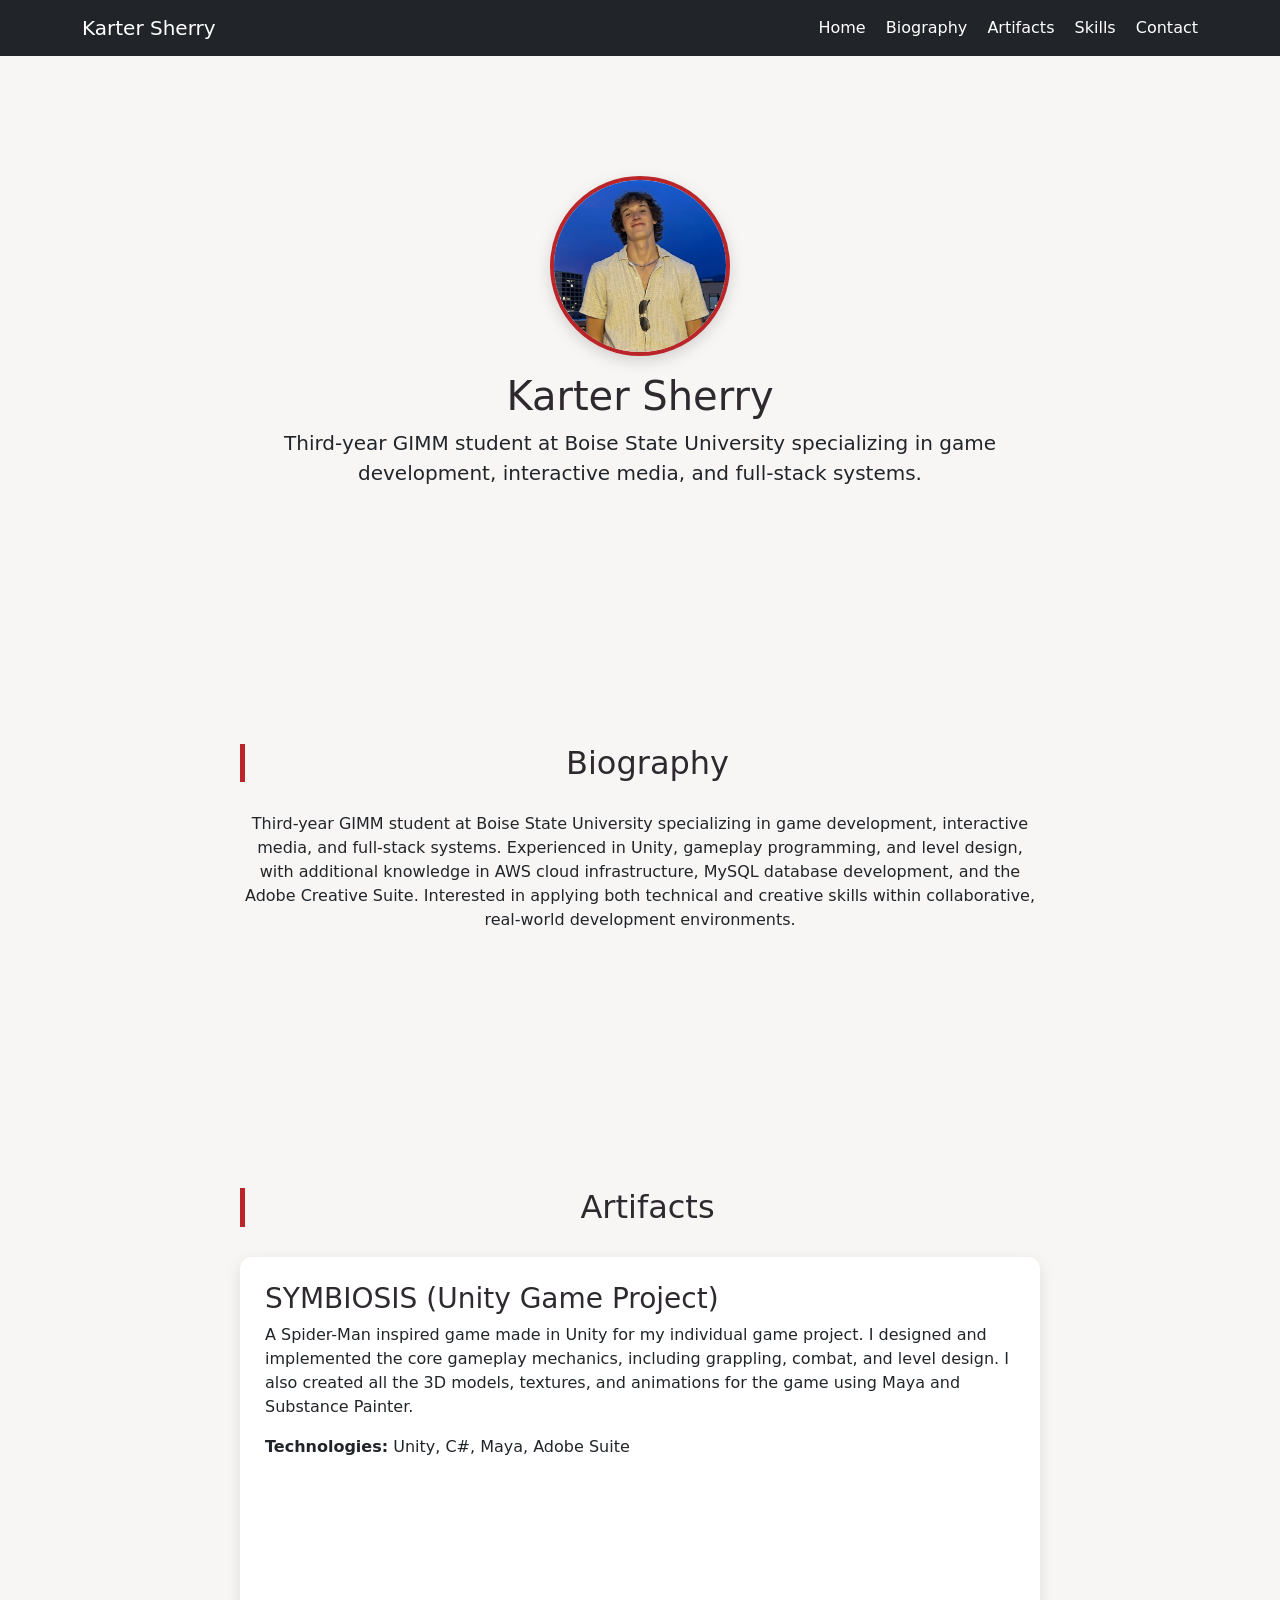
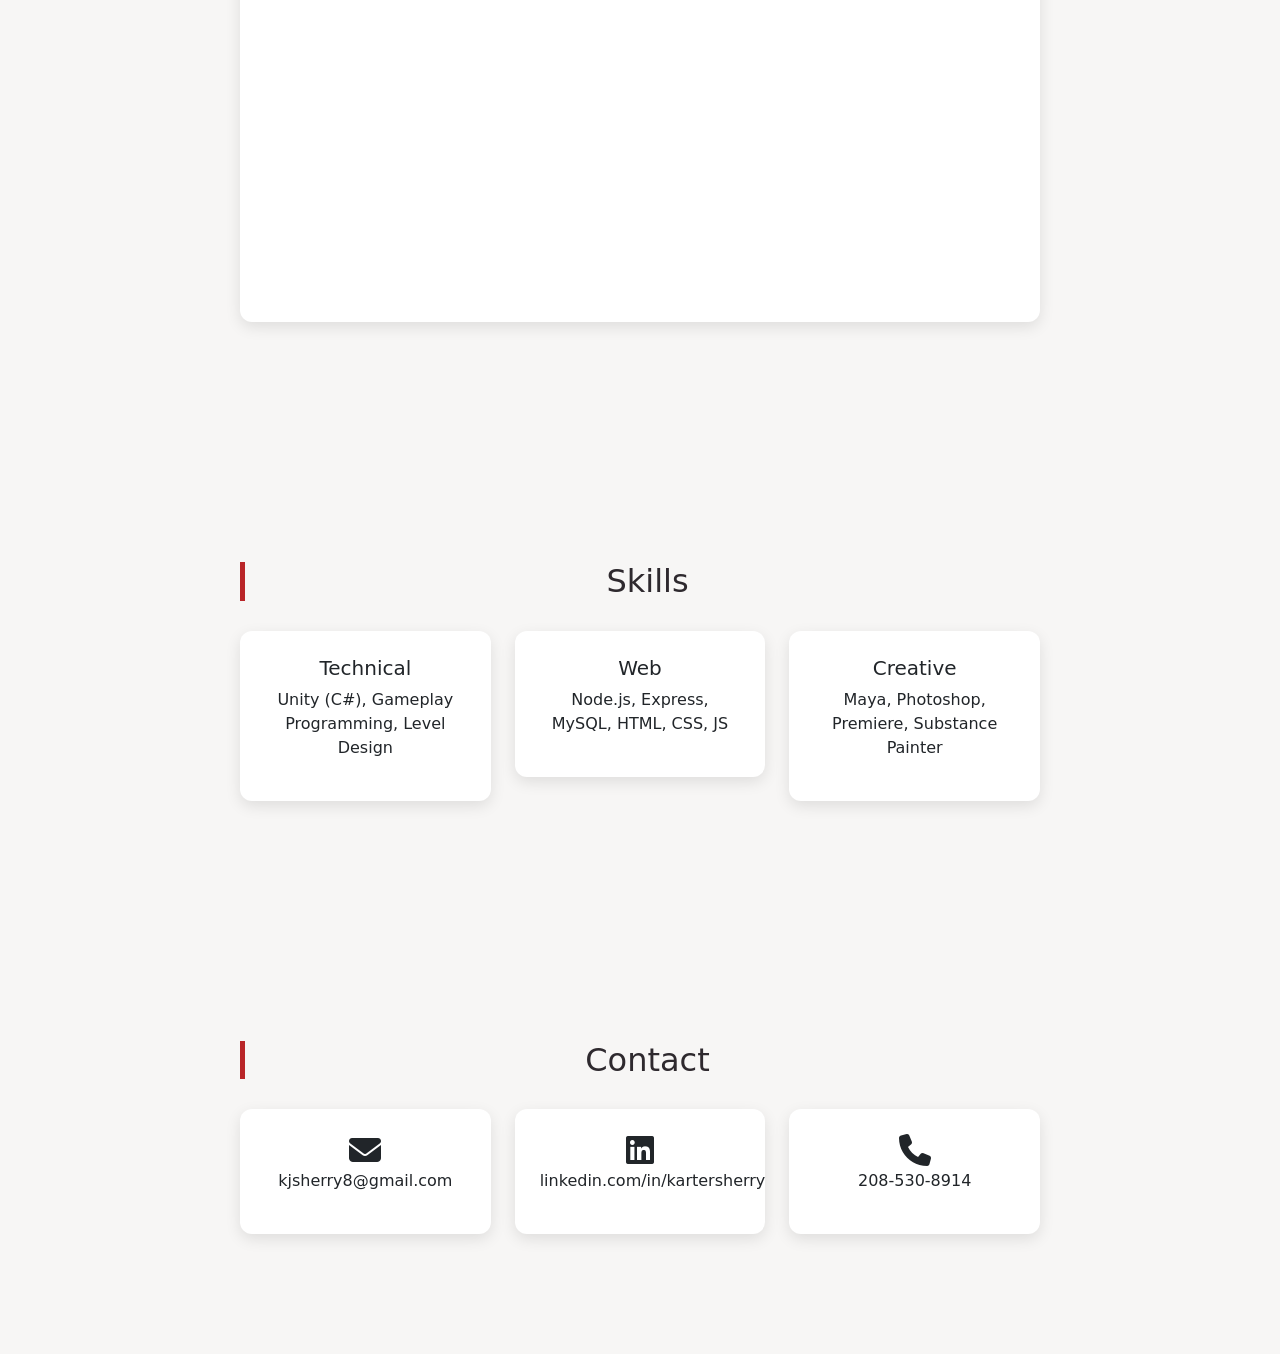
<file: index.html>
<!DOCTYPE html>
<html lang="en">

<head>
    <meta charset="utf-8" />
    <meta name='viewport' content='width=device-width, initial-scale=1' />

    <title>Karter Sherry Portfolio</title>

    <!-- Bootstrap -->
    <link href="https://cdn.jsdelivr.net/npm/bootstrap@5.3.0/dist/css/bootstrap.min.css" rel="stylesheet">

    <!-- Icons -->
    <link href="https://cdnjs.cloudflare.com/ajax/libs/font-awesome/6.5.0/css/all.min.css" rel="stylesheet">

    <link rel="stylesheet" href="styles.css">
</head>

<body>

    <!-- TOP NAVBAR -->
    <nav class="navbar navbar-expand-lg navbar-dark bg-dark sticky-top">
        <div class="container">
            <a class="navbar-brand" href="#">Karter Sherry</a>

            <div class="ms-auto">
                <a class="nav-link d-inline text-white" href="#home">Home</a>
                <a class="nav-link d-inline text-white" href="#about">Biography</a>
                <a class="nav-link d-inline text-white" href="#projects">Artifacts</a>
                <a class="nav-link d-inline text-white" href="#skills">Skills</a>
                <a class="nav-link d-inline text-white" href="#contact">Contact</a>
            </div>
        </div>
    </nav>

    <!-- MAIN CONTENT -->
    <div class="container-fluid">

        <!-- HERO -->
        <section id="home" class="section text-center">
            <div class="section-box">
                <img src="images/IMG_5918.jpg" class="profile-img mb-3">
                <h1>Karter Sherry</h1>
                <p class="lead">
                    Third-year GIMM student at Boise State University specializing in game development, interactive media, and full-stack systems.
                </p>
            </div>
        </section>

        <!-- BIO -->
        <section id="about" class="section">
            <div class="section-box text-center">
                <h2>Biography</h2>
                <p>
                    Third-year GIMM student at Boise State University specializing in game development, interactive
                    media, and full-stack systems. Experienced in Unity, gameplay programming, and level design, with
                    additional knowledge in AWS cloud infrastructure, MySQL database development, and the Adobe Creative
                    Suite. Interested in applying both technical and creative skills within collaborative, real-world
                    development environments.
                </p>
            </div>
        </section>

        <!-- PROJECTS -->
        <section id="projects" class="section">
            <div class="section-box">
                <h2 class="text-center">Artifacts</h2>

                <div class="custom-card">
                    <h3>SYMBIOSIS (Unity Game Project)</h3>

                    <p>
                        A Spider-Man inspired game made in Unity for my individual game project. I designed and
                        implemented
                        the core gameplay mechanics, including grappling, combat, and level design. I also created all
                        the 3D models, textures,
                        and animations for the game using Maya and Substance Painter.
                    </p>

                    <p><strong>Technologies:</strong> Unity, C#, Maya, Adobe Suite</p>

                    <div class="ratio ratio-16x9 mt-3">
                        <iframe width="1063" height="598" src="https://www.youtube.com/embed/Jr3z-DVpZlA"
                            title="SYMBIOSIS Individual Game Project Gameplay Demo and Showcase" frameborder="0"
                            allow="accelerometer; autoplay; clipboard-write; encrypted-media; gyroscope; picture-in-picture; web-share"
                            referrerpolicy="strict-origin-when-cross-origin" allowfullscreen></iframe>
                    </div>
                </div>
            </div>
        </section>

        <!-- SKILLS -->
        <section id="skills" class="section">
            <div class="section-box">
                <h2 class="text-center">Skills</h2>

                <div class="row g-4">

                    <div class="col-md-4">
                        <div class="custom-card text-center">
                            <h5>Technical</h5>
                            <p>Unity (C#), Gameplay Programming, Level Design</p>
                        </div>
                    </div>

                    <div class="col-md-4">
                        <div class="custom-card text-center">
                            <h5>Web</h5>
                            <p>Node.js, Express, MySQL, HTML, CSS, JS</p>
                        </div>
                    </div>

                    <div class="col-md-4">
                        <div class="custom-card text-center">
                            <h5>Creative</h5>
                            <p>Maya, Photoshop, Premiere, Substance Painter</p>
                        </div>
                    </div>

                </div>
            </div>
        </section>

        <!-- CONTACT -->
        <section id="contact" class="section">
            <div class="section-box">
                <h2 class="text-center">Contact</h2>

                <div class="row text-center g-4">

                    <div class="col-md-4">
                        <div class="custom-card">
                            <i class="fa-solid fa-envelope fa-2x"></i>
                            <p>kjsherry8@gmail.com</p>
                        </div>
                    </div>

                    <div class="col-md-4">
                        <div class="custom-card">
                            <i class="fa-brands fa-linkedin fa-2x"></i>
                            <p>linkedin.com/in/kartersherry</p>
                        </div>
                    </div>

                    <div class="col-md-4">
                        <div class="custom-card">
                            <i class="fa-solid fa-phone fa-2x"></i>
                            <p>208-530-8914</p>
                        </div>
                    </div>

                </div>
            </div>
        </section>

    </div>

</body>

</html>
</file>
<file: styles.css>
/* More breathing room */
.section {
    padding: 120px 0;
}

/* Center everything properly */
.section-box {
    max-width: 800px;
    margin: 0 auto;
}

/* Cards */
.custom-card {
    background: white;
    padding: 25px;
    border-radius: 12px;
    box-shadow: 0 5px 15px rgba(0,0,0,0.1);
    transition: transform 0.2s ease;
}

.custom-card:hover {
    transform: translateY(-5px);
}

/* Profile image */
.profile-img {
    width: 150px;
    border-radius: 50%;
}

/* Headings */
h1, h2, h3 {
    color: #2E292E;
}

h2 {
    margin-bottom: 30px;
    border-left: 5px solid #B92528;
    padding-left: 10px;
}

/* Background */
body {
    background-color: #F7F6F5;
}

/* Sidebar */
.sidebar {
    width: 220px;
    height: 100vh;
    position: sticky;
    top: 0;
}

/* Hover nav */
.nav-link:hover {
    color: #CF746C !important;
}

/* Navbar spacing */
.nav-link {
    margin-left: 15px;
}

.profile-img {
    width: 180px;
    height: 180px;
    object-fit: cover;
    border-radius: 50%;
    border: 4px solid #B92528;
    box-shadow: 0 5px 15px rgba(0,0,0,0.15);
}
</file>
